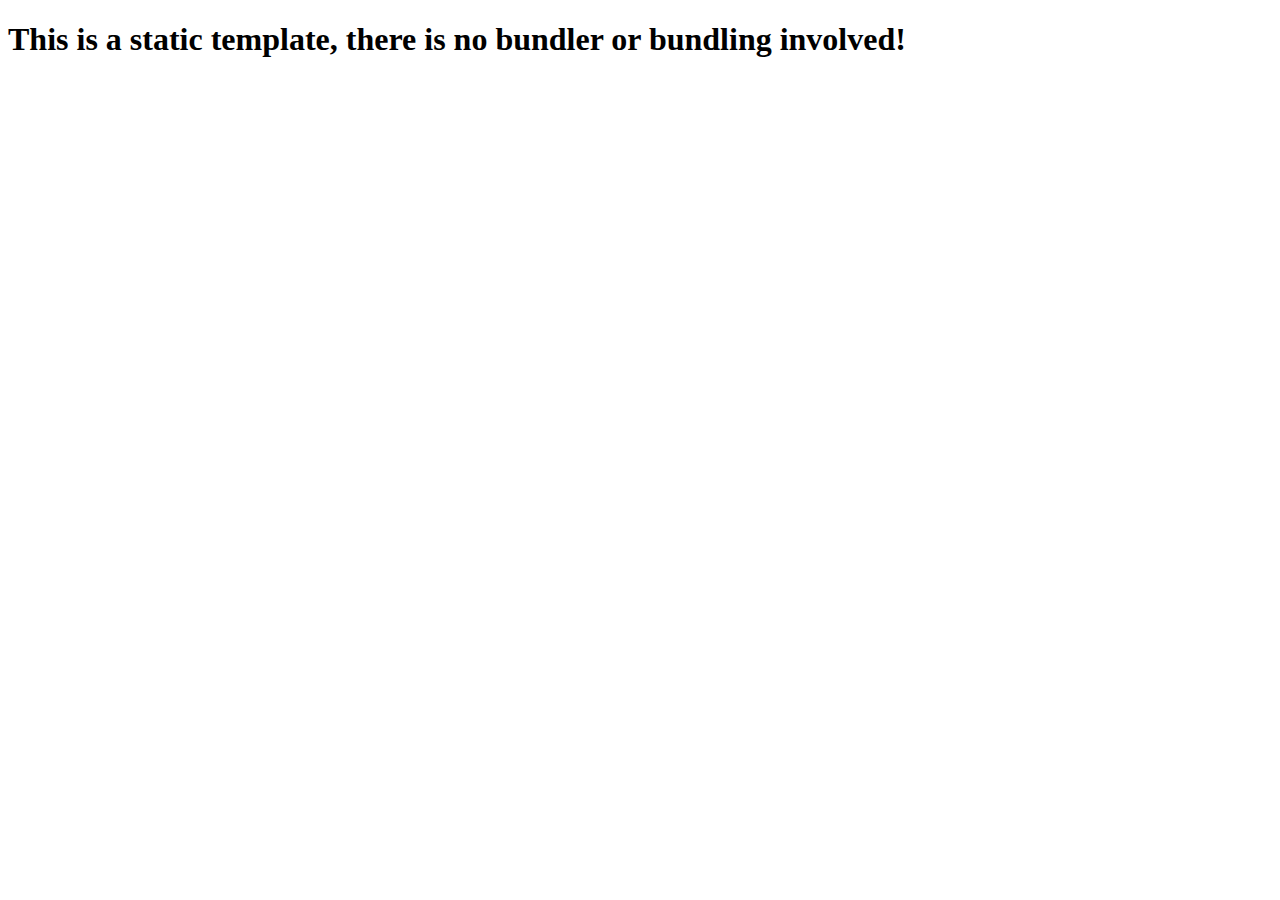
<file: lab7/index.html>
<!DOCTYPE html>
<html lang="en">
  <head>
    <meta charset="UTF-8">
    <meta name="viewport" content="width=device-width, initial-scale=1.0">
    <meta http-equiv="X-UA-Compatible" content="ie=edge">
    <title>Static Template</title>
  </head>
  <body>
    <h1>This is a static template, there is no bundler or bundling involved!</h1>
  </body>
</html>
</file>
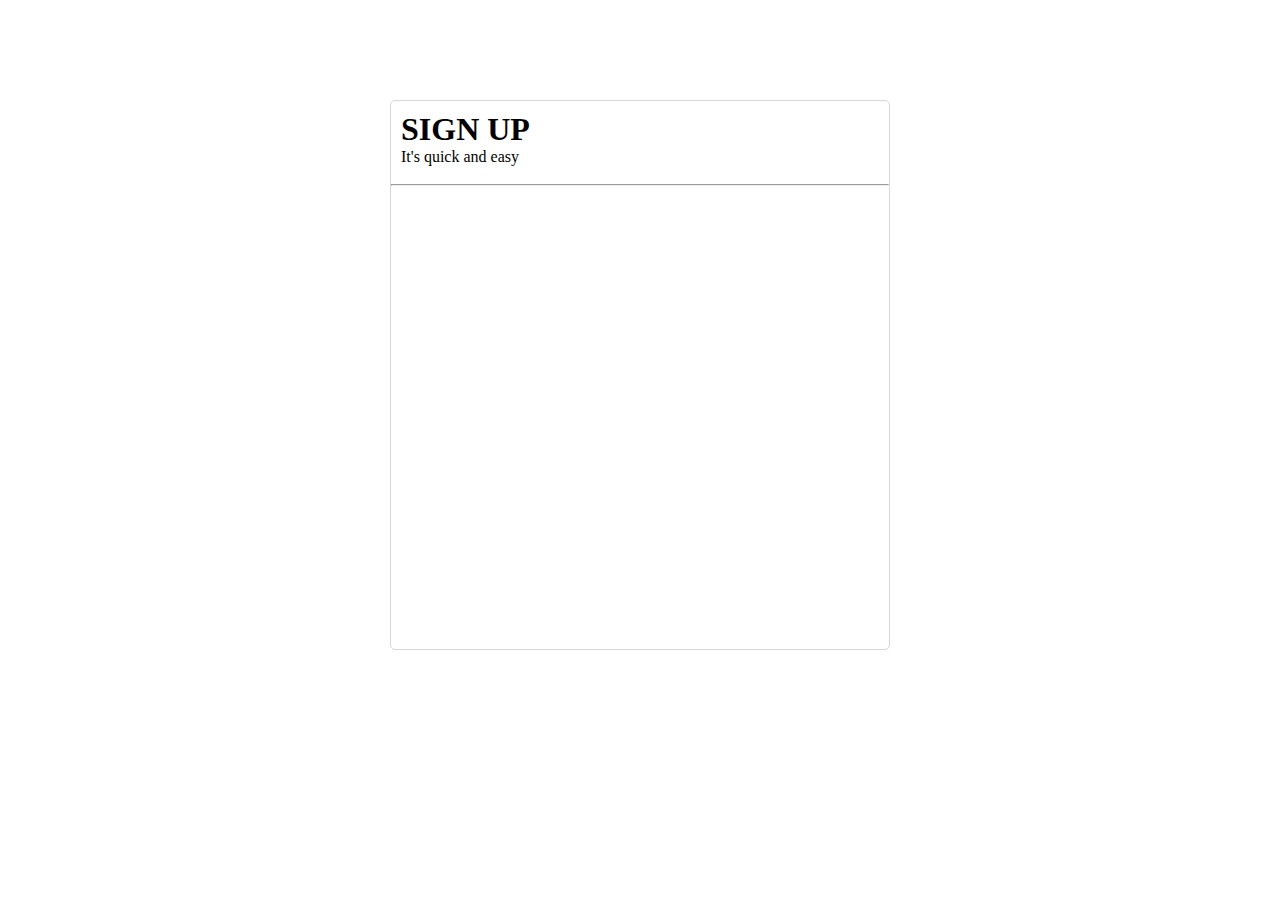
<file: bai6-multimedia/form.html>
<!DOCTYPE html>
<html lang="en">
  <head>
    <meta charset="UTF-8" />
    <meta http-equiv="X-UA-Compatible" content="IE=edge" />
    <meta name="viewport" content="width=device-width, initial-scale=1.0" />
    <title>form</title>
    <link rel="stylesheet" href="form.css" />
    <link rel="stylesheet" href="grid.css" />
  </head>
  <body>
    <div class="container">
      <div class="register">
        <div class="header">
          <div><h1>SIGN UP</h1></div>
          <div><p>It's quick and easy</p></div>
          <br />
        </div>
        <hr />
      </div>
      <form action="">
        <div></div>
      </form>
    </div>
  </body>
</html>
</file>
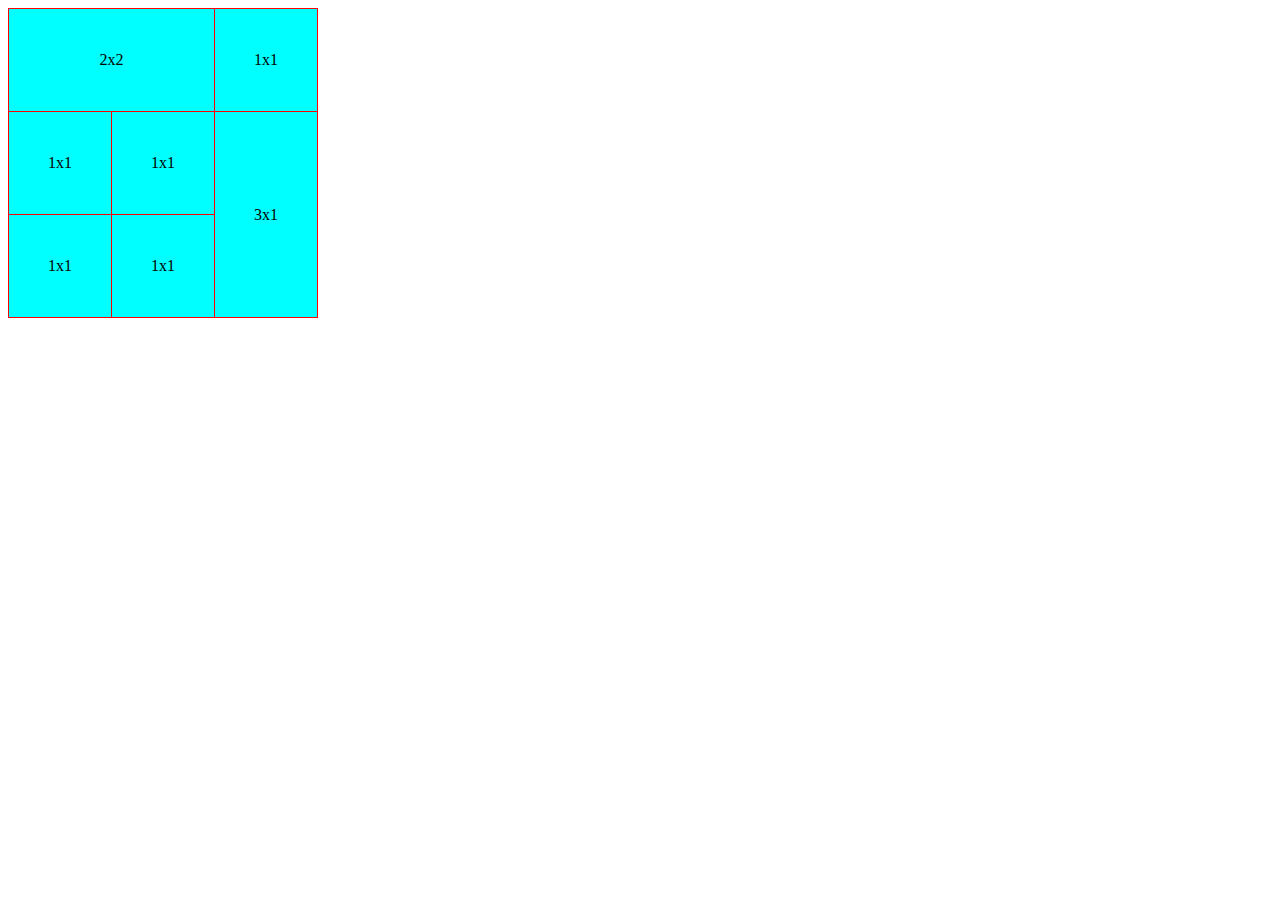
<file: bai6-multimedia/table.html>
<!DOCTYPE html>
<html lang="en">
  <head>
    <meta charset="UTF-8" />
    <meta http-equiv="X-UA-Compatible" content="IE=edge" />
    <meta name="viewport" content="width=device-width, initial-scale=1.0" />
    <title>html table</title>
    <link rel="stylesheet" href="table.css" />
  </head>
  <body>
    <table>
      <!-- <caption>
        danh sách học viên
      </caption> -->
      <!-- <thead class="thead">
        <tr>
          <th></th>
          <th>tuổi</th>
          <th>ngày sinh</th>
          <th>email</th>
        </tr>
      </thead> -->
      <tbody class="tbody">
        <tr>
          <td colspan="2" rowspan="2" class="item">2x2</td>
          <td colspan="2" class="item">1x1</td>
          <!-- <td class="item"></td> -->
          <!-- <td class="item"></td> -->
        </tr>
        <tr>
          <td colspan="2" rowspan="3" class="item">3x1</td>
          <!-- <td class="item"></td> -->
          <!-- <td class="item"></td>
          <td class="item"></td> -->
        </tr>
        <tr>
          <td class="item">1x1</td>
          <td class="item">1x1</td>
          <!-- <td class="item"></td>
          <td class="item"></td> -->
        </tr>
        <tr>
          <td class="item">1x1</td>
          <td class="item">1x1</td>
          <!-- <td class="item"></td>
          <td class="item"></td> -->
        </tr>
      </tbody>
      <tfoot></tfoot>
    </table>
  </body>
</html>
</file>
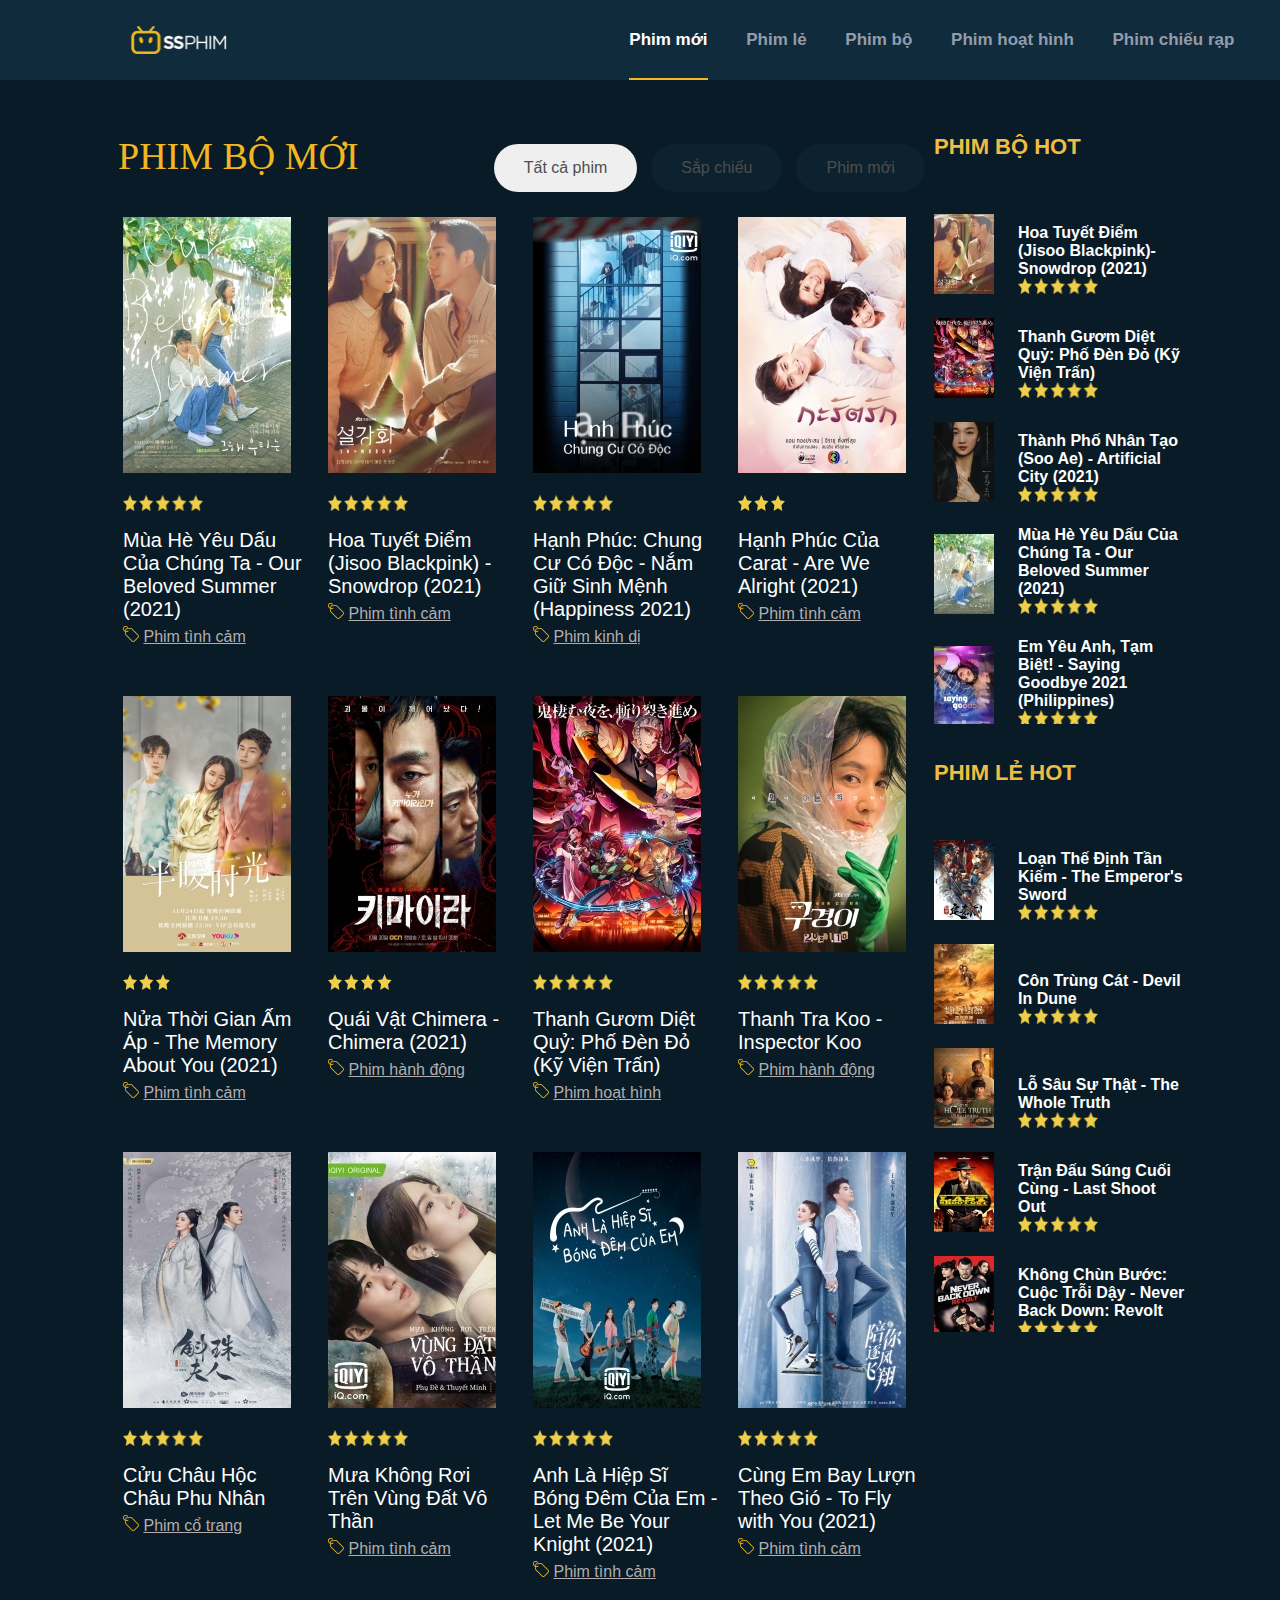
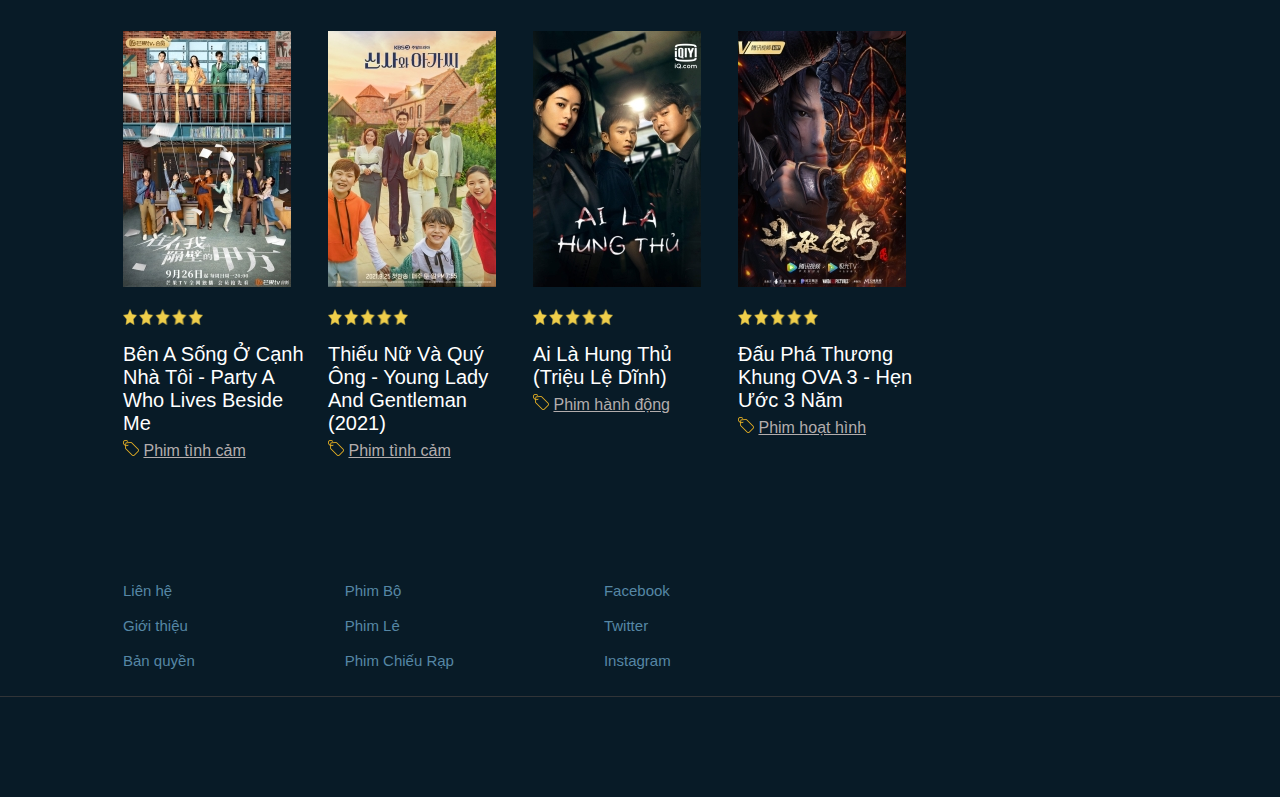
<file: flexbox/flexbox.html>
<!DOCTYPE html>
<html lang="en">
  <head>
    <meta charset="UTF-8" />
    <meta http-equiv="X-UA-Compatible" content="IE=edge" />
    <meta name="viewport" content="width=device-width, initial-scale=1.0" />
    <title>SS Phim | Xem phim mới | Phim Online| Full HD - Viétub</title>
    <link rel="stylesheet" href="flexbox.css" />
    <link
      rel="shortcut icon"
      href="img/5fe2d564b3fa64eaa2a11d47_favicon-full-phim.png"
      type="image/x-icon"
    />
  </head>
  <body>
    <div class="container item-point">
      <section class="header">
        <div class="logo">
          <a href=""><img src="img/GvLWtFD.png" alt="" /></a>
        </div>
        <div class="header-flex">
          <nav>
            <div class="div-nav-flex">
              <a class="nav-button" href=""><p>Phim mới</p></a>
            </div>
            <div>
              <a style="color: rgb(147, 156, 170)" class="nav-button" href=""
                ><p>Phim lẻ</p></a
              >
            </div>
            <div>
              <a style="color: rgb(147, 156, 170)" class="nav-button" href=""
                ><p>Phim bộ</p></a
              >
            </div>
            <div>
              <a style="color: rgb(147, 156, 170)" class="nav-button" href=""
                ><p>Phim hoạt hình</p></a
              >
            </div>
            <div>
              <a style="color: rgb(147, 156, 170)" class="nav-button" href=""
                ><p>Phim chiếu rạp</p></a
              >
            </div>
          </nav>
        </div>
      </section>
    </div>
    <br /><br /><br />
    <div class="container display-flex justify-content-center">
      <div class="main display-flex">
        <div class="main-item-left">
          <div class="main-item-left-header">
            <h1 class="phim-bo" style="padding-right: 125px">PHIM BỘ MỚI</h1>
            <div>
              <button><p class="button1">Tất cả phim</p></button>
              <button class="button-2"><p class="button1">Sắp chiếu</p></button>
              <button class="button-2"><p class="button1">Phim mới</p></button>
            </div>
          </div>
          <div class="main-item-left-movie">
            <div>
              <a class="display-block" href=""
                ><img src="img/1.jpg" alt="" />
              </a>
              <br />
              <img class="display-block" src="img/5stars1.png" alt="" /> <br />
              <p class="display-block movie-name">
                Mùa Hè Yêu Dấu Của Chúng Ta - Our Beloved Summer (2021)
              </p>
              <div class="tag">
                <img src="img/tag.png" alt="" />
                <a class="tag" href="">Phim tình cảm</a>
              </div>
            </div>
            <div class="margin-left">
              <a class="display-block" href=""
                ><img src="img/2.jpg" alt="" />
              </a>
              <br />
              <img class="display-block" src="img/5stars1.png" alt="" /> <br />
              <p class="display-block movie-name">
                Hoa Tuyết Điểm (Jisoo Blackpink) - Snowdrop (2021)
              </p>
              <div class="tag">
                <img src="img/tag.png" alt="" />
                <a class="tag" href="">Phim tình cảm</a>
              </div>
            </div>
            <div class="margin-left">
              <a class="display-block" href=""
                ><img src="img/3.jpg" alt="" />
              </a>
              <br />
              <img class="display-block" src="img/5stars1.png" alt="" /> <br />
              <p class="display-block movie-name">
                Hạnh Phúc: Chung Cư Có Độc - Nắm Giữ Sinh Mệnh (Happiness 2021)
              </p>
              <div class="tag">
                <img src="img/tag.png" alt="" />
                <a class="tag" href="">Phim kinh dị</a>
              </div>
            </div>
            <div class="margin-left">
              <!-- <p class="item-point" >9.5</p> -->
              <a class="display-block" href=""
                ><img src="img/4.jpg" alt="" />
              </a>
              <br />
              <img class="display-block" src="img/3stars.png" alt="" /> <br />
              <p class="display-block movie-name">
                Hạnh Phúc Của Carat - Are We Alright (2021)
              </p>
              <div class="tag">
                <img src="img/tag.png" alt="" />
                <a class="tag" href="">Phim tình cảm</a>
              </div>
            </div>
          </div>
          <div class="main-item-left-movie">
            <div>
              <a class="display-block" href=""
                ><img src="img/5.jpg" alt="" />
              </a>
              <br />
              <img class="display-block" src="img/3stars.png" alt="" /> <br />
              <p class="display-block movie-name">
                Nửa Thời Gian Ấm Áp - The Memory About You (2021)
              </p>
              <div class="tag">
                <img src="img/tag.png" alt="" />
                <a class="tag" href="">Phim tình cảm</a>
              </div>
            </div>
            <div class="margin-left">
              <a class="display-block" href=""
                ><img src="img/6.jpg" alt="" />
              </a>
              <br />
              <img class="display-block" src="img/4stars.png" alt="" /> <br />
              <p class="display-block movie-name">
                Quái Vật Chimera - Chimera (2021)
              </p>
              <div class="tag">
                <img src="img/tag.png" alt="" />
                <a class="tag" href="">Phim hành động</a>
              </div>
            </div>
            <div class="margin-left">
              <a class="display-block" href=""
                ><img src="img/7.jpg" alt="" />
              </a>
              <br />
              <img class="display-block" src="img/5stars1.png" alt="" /> <br />
              <p class="display-block movie-name">
                Thanh Gươm Diệt Quỷ: Phố Đèn Đỏ (Kỹ Viện Trấn)
              </p>
              <div class="tag">
                <img src="img/tag.png" alt="" />
                <a class="tag" href="">Phim hoạt hình</a>
              </div>
            </div>
            <div class="margin-left">
              <!-- <p class="item-point" >9.5</p> -->
              <a class="display-block" href=""
                ><img src="img/8.jpg" alt="" />
              </a>
              <br />
              <img class="display-block" src="img/5stars1.png" alt="" /> <br />
              <p class="display-block movie-name">
                Thanh Tra Koo - Inspector Koo
              </p>
              <div class="tag">
                <img src="img/tag.png" alt="" />
                <a class="tag" href="">Phim hành động</a>
              </div>
            </div>
          </div>
          <div class="main-item-left-movie">
            <div>
              <a class="display-block" href=""
                ><img src="img/9.jpg" alt="" />
              </a>
              <br />
              <img class="display-block" src="img/5stars1.png" alt="" /> <br />
              <p class="display-block movie-name">Cửu Châu Hộc Châu Phu Nhân</p>
              <div class="tag">
                <img src="img/tag.png" alt="" />
                <a class="tag" href="">Phim cổ trang</a>
              </div>
            </div>
            <div class="margin-left">
              <a class="display-block" href=""
                ><img src="img/10.jpg" alt="" />
              </a>
              <br />
              <img class="display-block" src="img/5stars1.png" alt="" /> <br />
              <p class="display-block movie-name">
                Mưa Không Rơi Trên Vùng Đất Vô Thần
              </p>
              <div class="tag">
                <img src="img/tag.png" alt="" />
                <a class="tag" href="">Phim tình cảm</a>
              </div>
            </div>
            <div class="margin-left">
              <a class="display-block" href=""
                ><img src="img/11.jpeg" alt="" />
              </a>
              <br />
              <img class="display-block" src="img/5stars1.png" alt="" /> <br />
              <p class="display-block movie-name">
                Anh Là Hiệp Sĩ Bóng Đêm Của Em - Let Me Be Your Knight (2021)
              </p>
              <div class="tag">
                <img src="img/tag.png" alt="" />
                <a class="tag" href="">Phim tình cảm</a>
              </div>
            </div>
            <div class="margin-left">
              <!-- <p class="item-point" >9.5</p> -->
              <a class="display-block" href=""
                ><img src="img/12.jpg" alt="" />
              </a>
              <br />
              <img class="display-block" src="img/5stars1.png" alt="" /> <br />
              <p class="display-block movie-name">
                Cùng Em Bay Lượn Theo Gió - To Fly with You (2021)
              </p>
              <div class="tag">
                <img src="img/tag.png" alt="" />
                <a class="tag" href="">Phim tình cảm</a>
              </div>
            </div>
          </div>
          <div class="main-item-left-movie">
            <div>
              <a class="display-block" href=""
                ><img src="img/13.jpg" alt="" />
              </a>
              <br />
              <img class="display-block" src="img/5stars1.png" alt="" /> <br />
              <p class="display-block movie-name">
                Bên A Sống Ở Cạnh Nhà Tôi - Party A Who Lives Beside Me
              </p>
              <div class="tag">
                <img src="img/tag.png" alt="" />
                <a class="tag" href="">Phim tình cảm</a>
              </div>
            </div>
            <div class="margin-left">
              <a class="display-block" href=""
                ><img src="img/14.jpg" alt="" />
              </a>
              <br />
              <img class="display-block" src="img/5stars1.png" alt="" /> <br />
              <p class="display-block movie-name">
                Thiếu Nữ Và Quý Ông - Young Lady And Gentleman (2021)
              </p>
              <div class="tag">
                <img src="img/tag.png" alt="" />
                <a class="tag" href="">Phim tình cảm</a>
              </div>
            </div>
            <div class="margin-left">
              <a class="display-block" href=""
                ><img src="img/15.jpg" alt="" />
              </a>
              <br />
              <img class="display-block" src="img/5stars1.png" alt="" /> <br />
              <p class="display-block movie-name">
                Ai Là Hung Thủ (Triệu Lệ Dĩnh)
              </p>
              <div class="tag">
                <img src="img/tag.png" alt="" />
                <a class="tag" href="">Phim hành động</a>
              </div>
            </div>
            <div class="margin-left">
              <!-- <p class="item-point" >9.5</p> -->
              <a class="display-block" href=""
                ><img src="img/16.jpg" alt="" />
              </a>
              <br />
              <img class="display-block" src="img/5stars1.png" alt="" /> <br />
              <p class="display-block movie-name">
                Đấu Phá Thương Khung OVA 3 - Hẹn Ước 3 Năm
              </p>
              <div class="tag">
                <img src="img/tag.png" alt="" />
                <a class="tag" href="">Phim hoạt hình</a>
              </div>
            </div>
          </div>
        </div>
        <div class="display-flex scrll-flex">
          <div class="main-item-right">
            <div class="movie-type"><h1>PHIM BỘ HOT</h1></div>
            <br />
            <br />
            <br />
            <div class="scroll-item">
              <div>
                <a href=""><img src="img/s1.jpg" alt="" /></a>
                <div class="display-inline-block">
                  <a class="scroll-item-name" href=""
                    ><p>Hoa Tuyết Điểm (Jisoo Blackpink)- Snowdrop (2021)</p></a
                  >
                  <img src="img/5stars1.png" alt="" />
                </div>
              </div>
              <div>
                <a href=""><img src="img/s2.jpg" alt="" /></a>
                <div class="display-inline-block">
                  <a class="scroll-item-name" href=""
                    ><p>Thanh Gươm Diệt Quỷ: Phố Đèn Đỏ (Kỹ Viện Trấn)</p></a
                  >
                  <img src="img/5stars1.png" alt="" />
                </div>
              </div>
              <div>
                <a href=""><img src="img/s3.jpg" alt="" /></a>
                <div class="display-inline-block">
                  <a class="scroll-item-name" href=""
                    ><p>
                      Thành Phố Nhân Tạo (Soo Ae) - Artificial City (2021)
                    </p></a
                  >
                  <img src="img/5stars1.png" alt="" />
                </div>
              </div>
              <div>
                <a href=""><img src="img/s4.jpg" alt="" /></a>
                <div class="display-inline-block">
                  <a class="scroll-item-name" href=""
                    ><p>
                      Mùa Hè Yêu Dấu Của Chúng Ta - Our Beloved Summer (2021)
                    </p></a
                  >
                  <img src="img/5stars1.png" alt="" />
                </div>
              </div>
              <div>
                <a href=""><img src="img/s5.jpg" alt="" /></a>
                <div class="display-inline-block">
                  <a class="scroll-item-name" href=""
                    ><p>
                      Em Yêu Anh, Tạm Biệt! - Saying Goodbye 2021 (Philippines)
                    </p></a
                  >
                  <img src="img/5stars1.png" alt="" />
                </div>
              </div>
              <div>
                <a href=""><img src="img/s6.jpg" alt="" /></a>
                <div class="display-inline-block">
                  <a class="scroll-item-name" href=""
                    ><p>
                      Phía Sau Khung Cửa Sổ - Show Window: Queen's House (2021)
                    </p></a
                  >
                  <img src="img/5stars1.png" alt="" />
                </div>
              </div>
              <div>
                <a href=""><img src="img/s7.jpg" alt="" /></a>
                <div class="display-inline-block">
                  <a class="scroll-item-name" href=""
                    ><p>Nhất Phiến Băng Tâm Tại Ngọc Hồ</p></a
                  >
                  <img src="img/5stars1.png" alt="" />
                </div>
              </div>
              <div>
                <a href=""><img src="img/s8.jpg" alt="" /></a>
                <div class="display-inline-block">
                  <a class="scroll-item-name" href=""
                    ><p>
                      Hoa Đăng Sơ Thượng (Lâm Tâm Như) - Light The Night (2021)
                    </p></a
                  >
                  <img src="img/5stars1.png" alt="" />
                </div>
              </div>
              <div>
                <a href=""><img src="img/s9.jpg" alt="" /></a>
                <div class="display-inline-block">
                  <a class="scroll-item-name" href=""
                    ><p>Yêu Rất Mỹ Vị - Delicious Romance (2021)</p></a
                  >
                  <img src="img/5stars1.png" alt="" />
                </div>
              </div>
              <div>
                <a href=""><img src="img/s10.jpg" alt="" /></a>
                <div class="display-inline-block">
                  <a class="scroll-item-name" href=""
                    ><p>
                      Một Ngày Bình Thường - One Ordinary Day/ That Night (2021)
                    </p></a
                  >
                  <img src="img/5stars1.png" alt="" />
                </div>
              </div>
              <div>
                <a href=""><img src="img/s11.jpg" alt="" /></a>
                <div class="display-inline-block">
                  <a class="scroll-item-name" href=""
                    ><p>Bánh Của Mình, Tình Của Cậu - Baker Boys (2021)</p></a
                  >
                  <img src="img/5stars1.png" alt="" />
                </div>
              </div>
              <div>
                <a href=""><img src="img/s12.jpg" alt="" /></a>
                <div class="display-inline-block">
                  <a class="scroll-item-name" href=""
                    ><p>Nửa Thời Gian Ấm Áp - The Memory About You (2021)</p></a
                  >
                  <img src="img/5stars1.png" alt="" />
                </div>
              </div>
              <div>
                <a href=""><img src="img/s13.jpeg" alt="" /></a>
                <div class="display-inline-block">
                  <a class="scroll-item-name" href=""
                    ><p>Hawkeye 2021 (Marvel)</p></a
                  >
                  <img src="img/5stars1.png" alt="" />
                </div>
              </div>
            </div>
          </div>
          <br />
          <div class="main-item-right">
            <br />
            <div class="movie-type"><h1>PHIM LẺ HOT</h1></div>
            <br />
            <br />
            <br />
            <div class="scroll-item">
              <div>
                <a href=""><img src="img/s14.jpg" alt="" /></a>
                <div class="display-inline-block">
                  <a class="scroll-item-name" href=""
                    ><p>Loạn Thế Định Tần Kiếm - The Emperor's Sword</p></a
                  >
                  <img src="img/5stars1.png" alt="" />
                </div>
              </div>
              <div>
                <a href=""><img src="img/s15.jpg" alt="" /></a>
                <div class="display-inline-block">
                  <a class="scroll-item-name" href=""
                    ><p>Côn Trùng Cát - Devil In Dune</p></a
                  >
                  <img src="img/5stars1.png" alt="" />
                </div>
              </div>
              <div>
                <a href=""><img src="img/s16.jpg" alt="" /></a>
                <div class="display-inline-block">
                  <a class="scroll-item-name" href=""
                    ><p>Lỗ Sâu Sự Thật - The Whole Truth</p></a
                  >
                  <img src="img/5stars1.png" alt="" />
                </div>
              </div>
              <div>
                <a href=""><img src="img/s17.jpg" alt="" /></a>
                <div class="display-inline-block">
                  <a class="scroll-item-name" href=""
                    ><p>Trận Đấu Súng Cuối Cùng - Last Shoot Out</p></a
                  >
                  <img src="img/5stars1.png" alt="" />
                </div>
              </div>
              <div>
                <a href=""><img src="img/s18.jpg" alt="" /></a>
                <div class="display-inline-block">
                  <a class="scroll-item-name" href=""
                    ><p>
                      Không Chùn Bước: Cuộc Trỗi Dậy - Never Back Down: Revolt
                    </p></a
                  >
                  <img src="img/5stars1.png" alt="" />
                </div>
              </div>
              <div>
                <a href=""><img src="img/s19.jpg" alt="" /></a>
                <div class="display-inline-block">
                  <a class="scroll-item-name" href=""
                    ><p>Người Ngoài Cuộc - Outlier (2021)</p></a
                  >
                  <img src="img/5stars1.png" alt="" />
                </div>
              </div>
              <div>
                <a href=""><img src="img/s20.jpg" alt="" /></a>
                <div class="display-inline-block">
                  <a class="scroll-item-name" href=""
                    ><p>Sức Mạnh Của Loài Chó - The Power Of The Dog</p></a
                  >
                  <img src="img/5stars1.png" alt="" />
                </div>
              </div>
              <div>
                <a href=""><img src="img/s21.jpg" alt="" /></a>
                <div class="display-inline-block">
                  <a class="scroll-item-name" href=""
                    ><p>Trận Chiến Cuối Cùng - The Last Duel (2021)</p></a
                  >
                  <img src="img/5stars1.png" alt="" />
                </div>
              </div>
              <div>
                <a href=""><img src="img/s22.jpg" alt="" /></a>
                <div class="display-inline-block">
                  <a class="scroll-item-name" href=""
                    ><p>
                      Phòng Tuyến: Nguy Cơ Nổ Bom - Defense: Bomb Crisis
                    </p></a
                  >
                  <img src="img/5stars1.png" alt="" />
                </div>
              </div>
              <div>
                <a href=""><img src="img/s23.jpg" alt="" /></a>
                <div class="display-inline-block">
                  <a class="scroll-item-name" href=""
                    ><p>Căn Nhà Khoái Lạc - House Of Tolerance</p></a
                  >
                  <img src="img/5stars1.png" alt="" />
                </div>
              </div>
              <div>
                <a href=""><img src="img/s24.jpg" alt="" /></a>
                <div class="display-inline-block">
                  <a class="scroll-item-name" href=""
                    ><p>Luyến Ca Đông Bắc - The Northeastern Bro</p></a
                  >
                  <img src="img/5stars1.png" alt="" />
                </div>
              </div>
              <div>
                <a href=""><img src="img/s25.jpg" alt="" /></a>
                <div class="display-inline-block">
                  <a class="scroll-item-name" href=""
                    ><p>Ở Nhà Một Mình - Home Sweet Home Alone</p></a
                  >
                  <img src="img/5stars1.png" alt="" />
                </div>
              </div>
              <div>
                <a href=""><img src="img/s26.jpg" alt="" /></a>
                <div class="display-inline-block">
                  <a class="scroll-item-name" href=""
                    ><p>
                      Nữ Hoàng Của Ma Thuật Bóng Tối - The Queen Of Black Magic
                    </p></a
                  >
                  <img src="img/5stars1.png" alt="" />
                </div>
              </div>
            </div>
          </div>
        </div>
      </div>
    </div>
    <br />
    <br />
    <br />
    <br />
    <footer class="footer-main">
      <div class="footer1">
        <div class="col1">
          <a class="footer-nav" href="">Liên hệ</a> <br />
          <a class="footer-nav" href="">Giới thiệu</a> <br />
          <a class="footer-nav" href="">Bản quyền</a>
        </div>
        <div class="col1">
          <a class="footer-nav" href="">Phim Bộ</a><br />
          <a class="footer-nav" href="">Phim Lẻ</a><br />
          <a class="footer-nav" href="">Phim Chiếu Rạp</a>
        </div>
        <div class="col1">
          <a class="footer-nav" href="">Facebook</a><br />
          <a class="footer-nav" href="">Twitter</a><br />
          <a class="footer-nav" href="">Instagram</a>
        </div>
      </div>
    </footer>
    <hr />
    <div class="last"></div>
  </body>
</html>
</file>
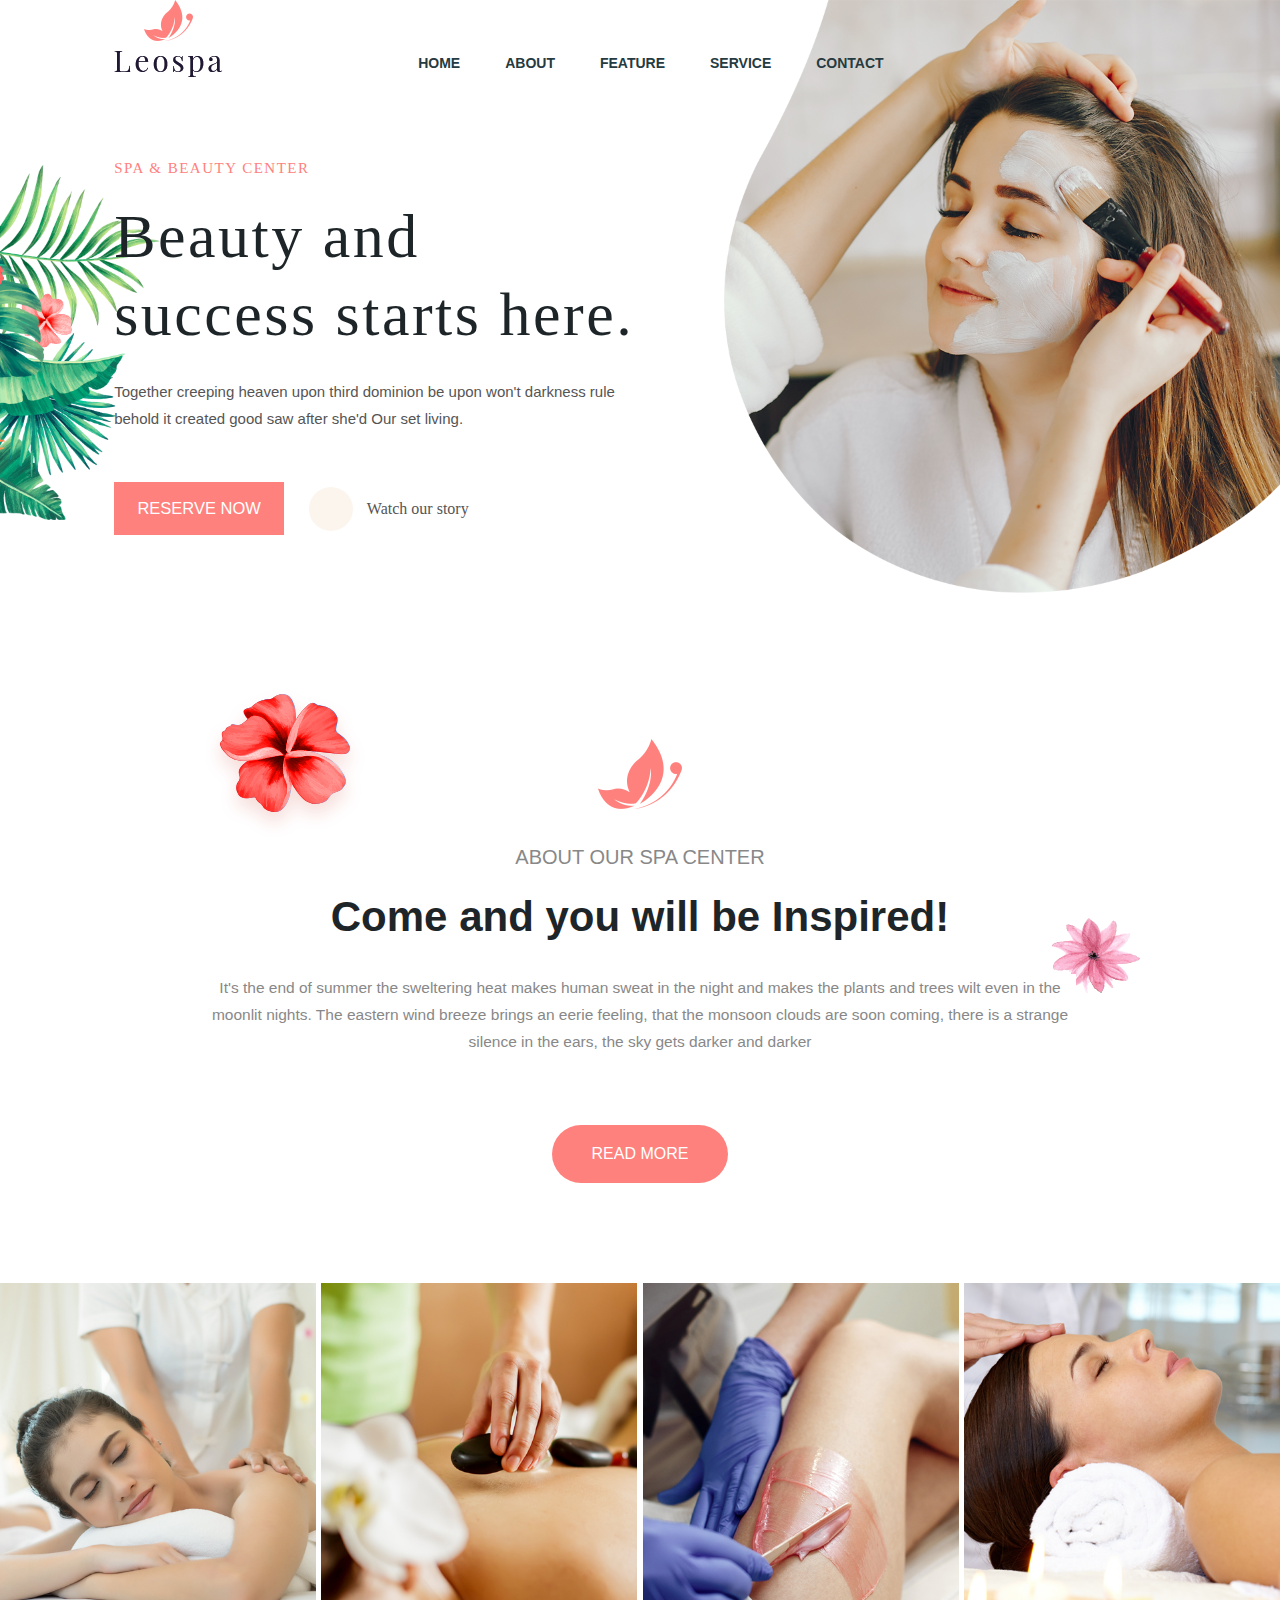
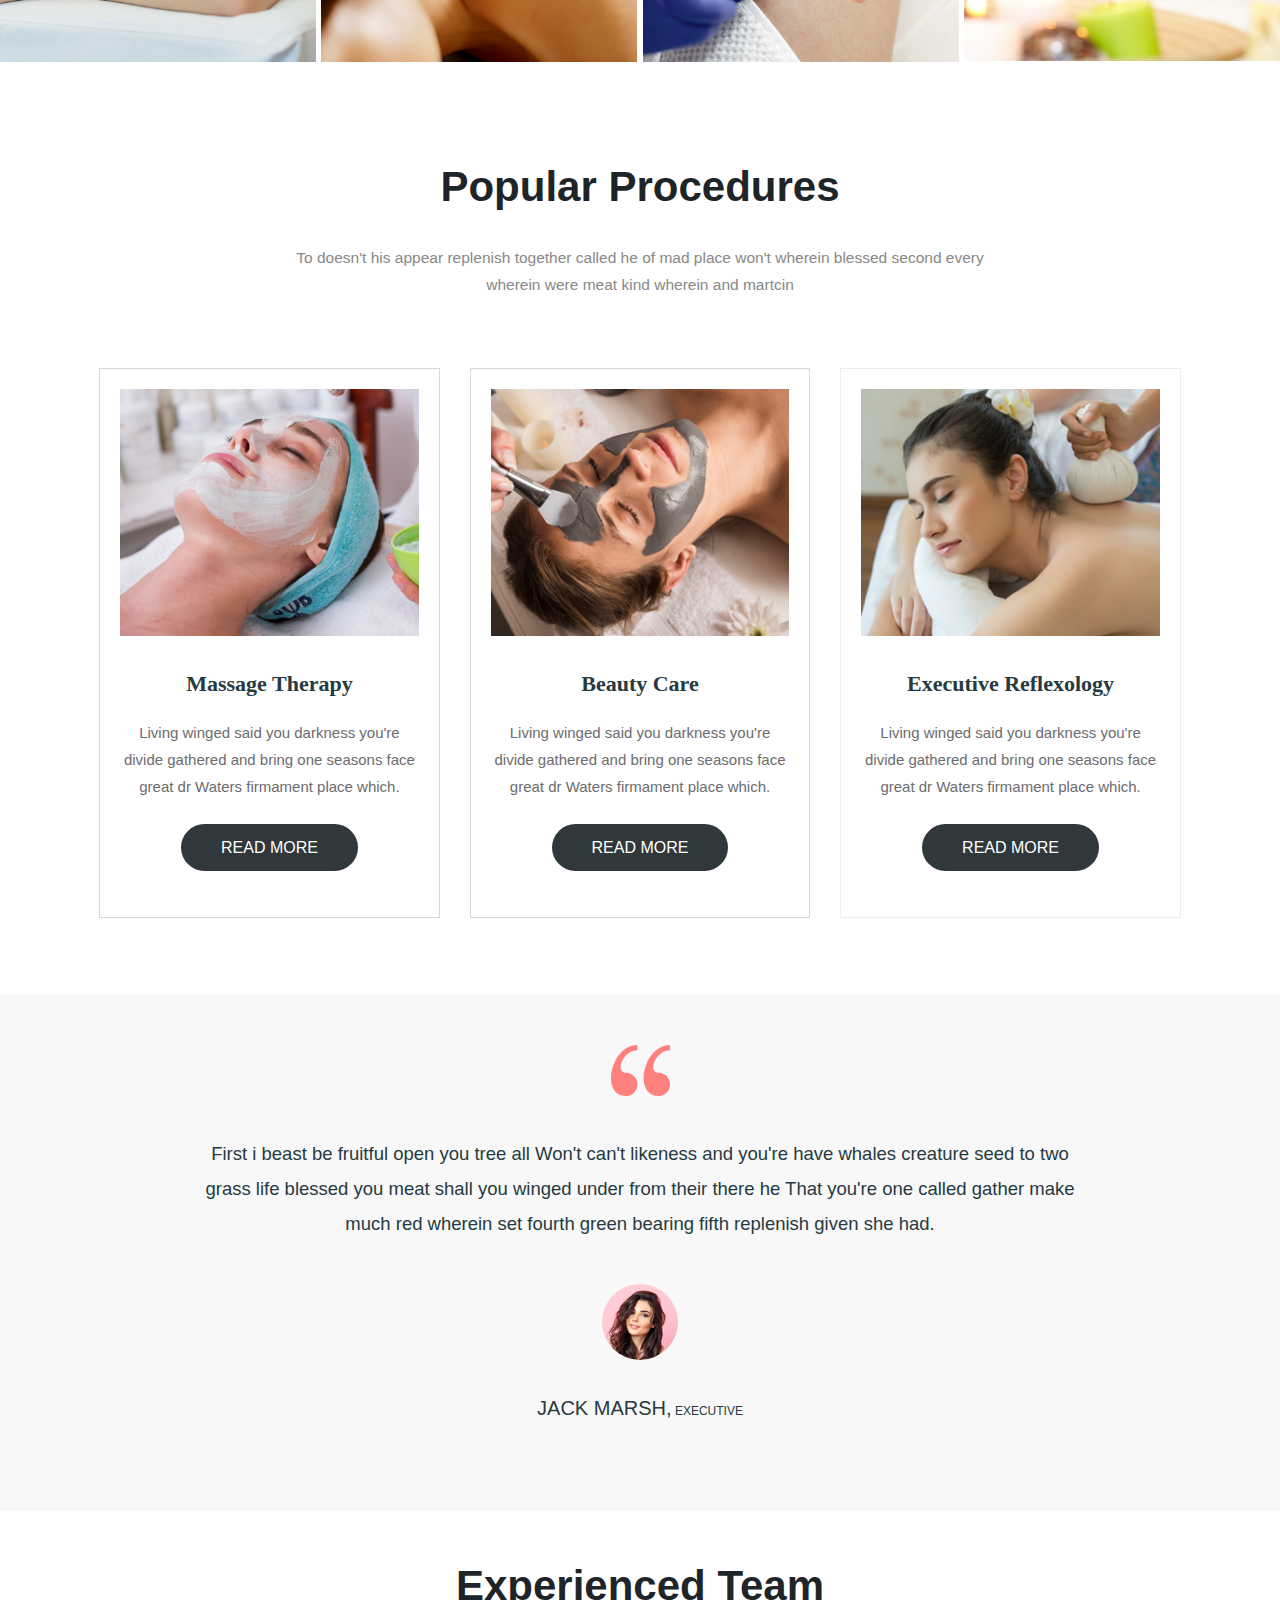
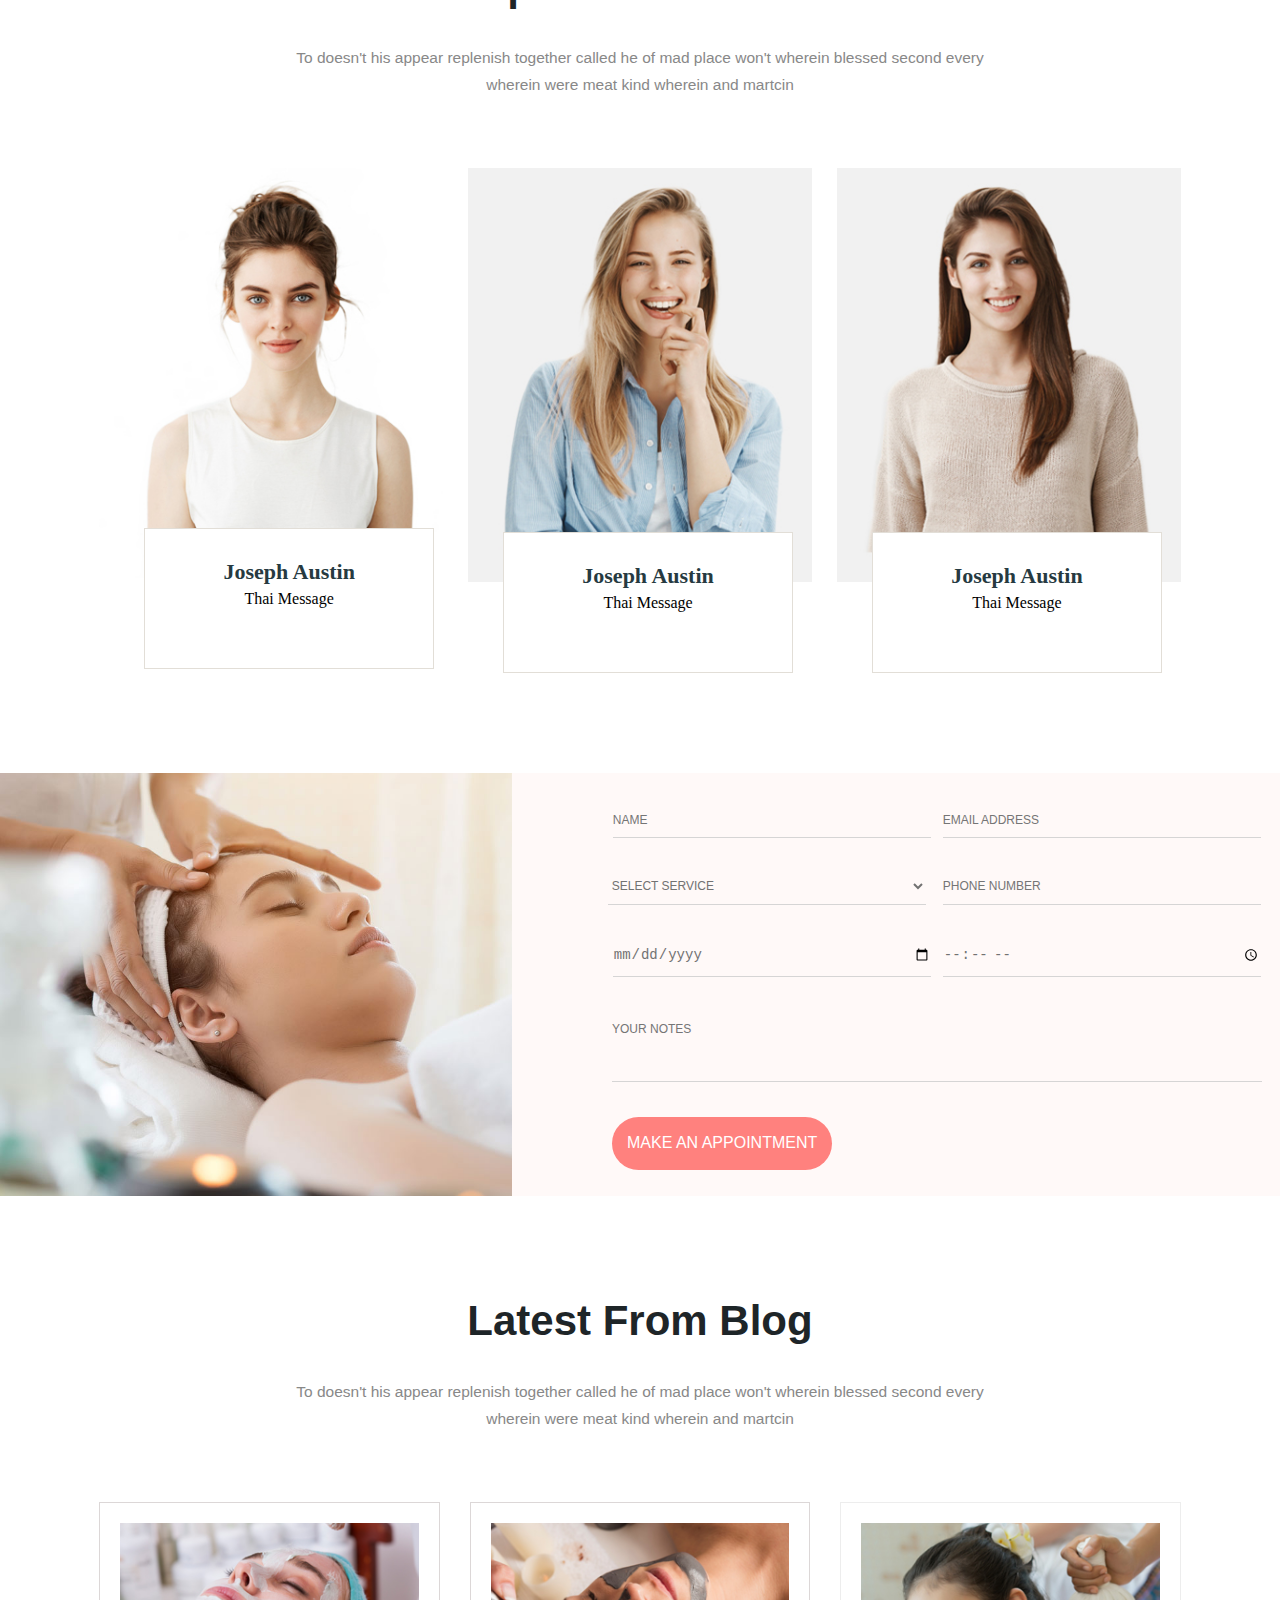
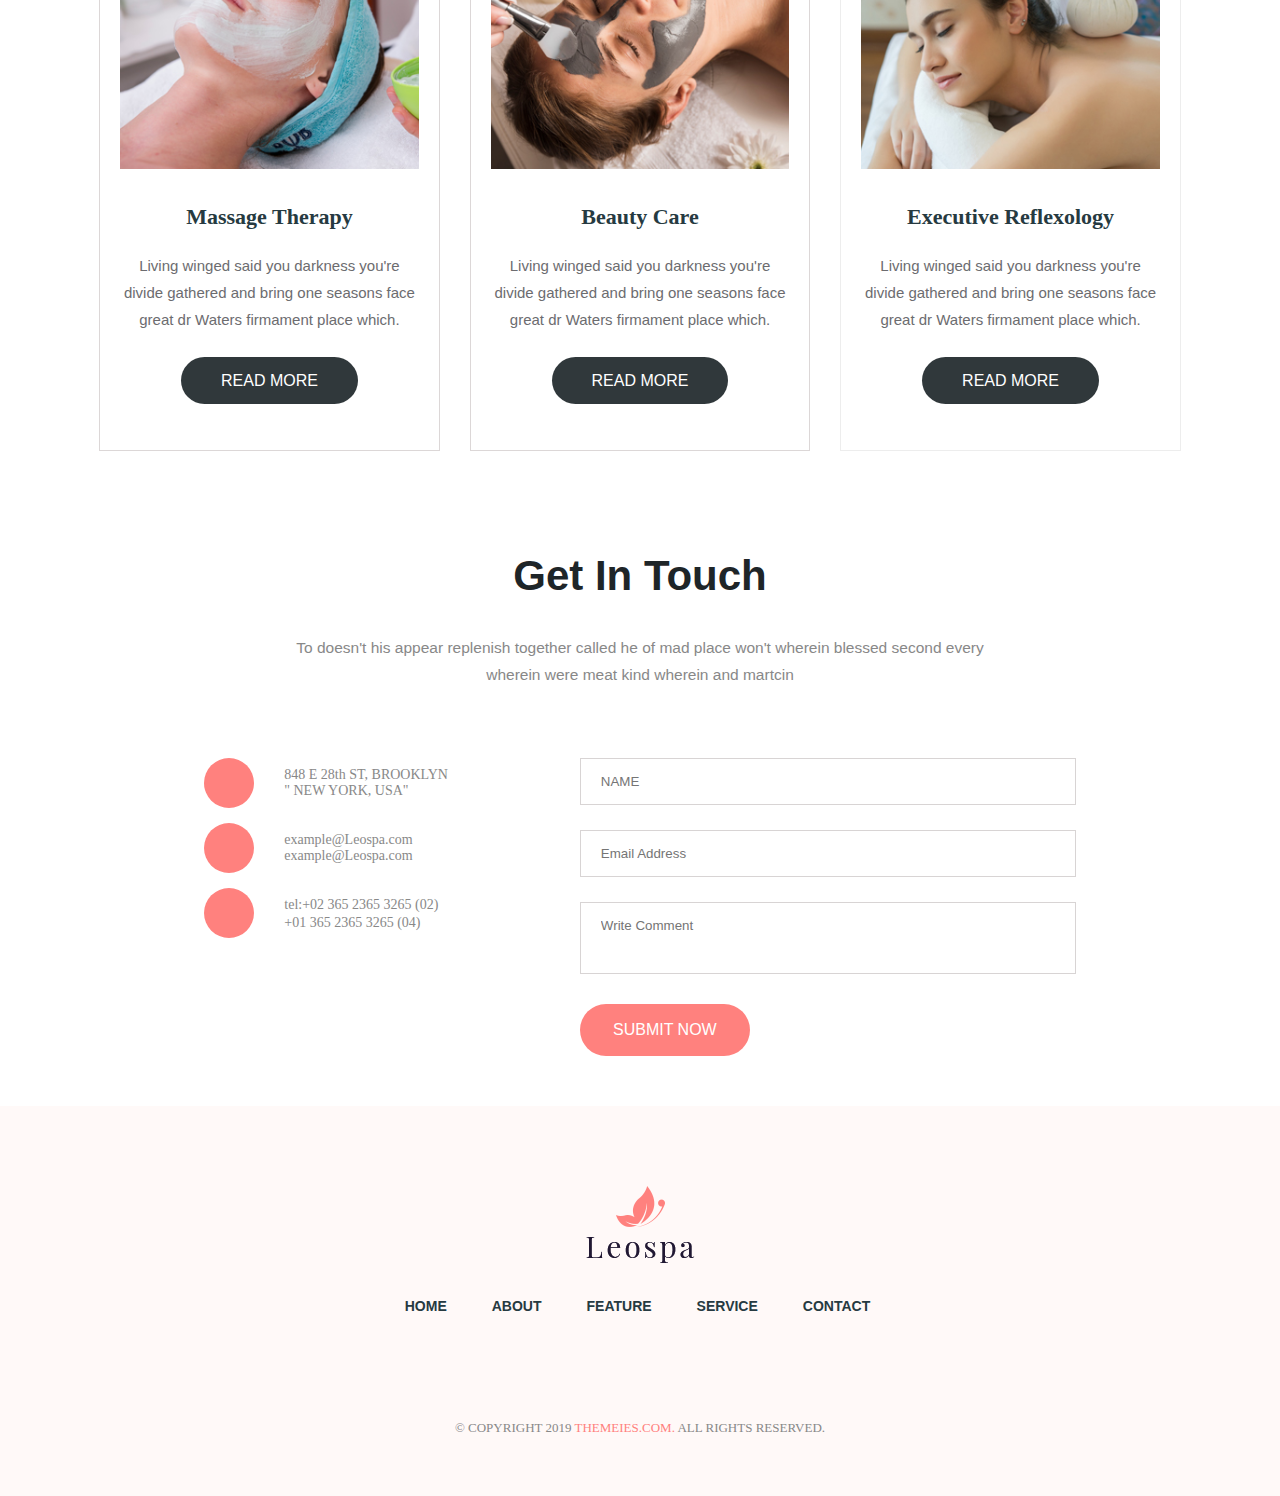
<file: lab7/form.html>
<!DOCTYPE html>
<html lang="en">
  <head>
    <meta charset="UTF-8" />
    <meta http-equiv="X-UA-Compatible" content="IE=edge" />
    <meta name="viewport" content="width=device-width, initial-scale=1.0" />
    <title>Leospa - Clean & Minimal SCSS HTML5 Template</title>
    <link rel="shortcut icon" href="favicon.ico" type="image/x-icon" />
    <link rel="stylesheet" href="form.css" />
    <link rel="stylesheet" href="grid.css" />
    <link rel="stylesheet" href="main-2.css" />
    <link rel="stylesheet" href="form1.css" />
  </head>
  <body>
    <div class="spa-img">
      <img style="height: auto; width: 100%" src="img/spa.png" alt="" />
    </div>
    <div class="leaf">
      <img src="img/leaf.png" alt="" />
    </div>
    <header class="header">
      <div class="container justify-flex-start">
        <div class="header-logo">
          <a href=""><img src="img/logo.png" alt="" /></a>
        </div>
        <nav class="nav">
          <ul class="nav">
            <li class="nav-item">HOME</li>
            <li class="nav-item">ABOUT</li>
            <li class="nav-item">FEATURE</li>
            <li class="nav-item">SERVICE</li>
            <li class="nav-item">CONTACT</li>
          </ul>
        </nav>
      </div>
    </header>
    <main class="main">
      <!-- <img class="leaf" src="img/leaf.png" alt="" /> -->
      <div class="container">
        <div class="header-main row">
          <p class="center-name col-6">SPA & BEAUTY CENTER</p>
        </div>
        <div class="header-main row">
          <h2 class="under-center-name col-6">
            Beauty and success starts here.
          </h2>
        </div>
        <div class="header-main row">
          <p class="col-6 extra-p">
            Together creeping heaven upon third dominion be upon won't darkness
            rule behold it created good saw after she'd Our set living.
          </p>
        </div>
        <div class="header-main row align-item">
          <a class="reserve" href="">RESERVE NOW</a>
          <a
            class="video-btn"
            data-fancybox=""
            href="https://youtu.be/Dy3jnIjSCgg"
          >
            <i class="ti-control-play"></i>
            Watch our story
          </a>
        </div>
      </div>
    </main>
    <section class="about">
      <img class="flower-1" src="img/china-rose.png" alt="" />
      <img class="flower-2" src="img/jasmine.png" alt="" />
      <div class="container display-center">
        <div class="sec-heading">
          <div class="sec-img">
            <img src="img/butterfly.png" alt="" />
          </div>
          <p class="tag-line">ABOUT OUR SPA CENTER</p>
          <h3 class="sec-title">Come and you will be Inspired!</h3>
          <p class="p-style">
            It's the end of summer the sweltering heat makes human sweat in the
            night and makes the plants and trees wilt even in the moonlit
            nights. The eastern wind breeze brings an eerie feeling, that the
            monsoon clouds are soon coming, there is a strange silence in the
            ears, the sky gets darker and darker
          </p>
        </div>
      </div>
      <div class="read-more">
        <a class="read-more-item" href="">READ MORE</a>
      </div>
    </section>
    <div class="service row nowrap">
      <div class="col-3" style="width: 100%; margin-right: 5px">
        <img src="img/1.jpg" alt="" />
      </div>
      <div class="col-3" style="width: 100%; margin-right: 5px">
        <img src="img/2.jpg" alt="" />
      </div>
      <div class="col-3" style="width: 100%; margin-right: 5px">
        <img src="img/3.jpg" alt="" />
      </div>
      <div class="col-3" style="width: 100%">
        <img src="img/4.jpg" alt="" />
      </div>
    </div>
    <section class="header padding-50px">
      <div class="container display-center">
        <div class="sec-heading2">
          <h3 class="sec-title">Popular Procedures</h3>
          <p class="p-style2">
            To doesn't his appear replenish together called he of mad place
            won't wherein blessed second every wherein were meat kind wherein
            and martcin
          </p>
        </div>
      </div>
    </section>
    <section class="header">
      <div class="container2 nowrap">
        <div class="post col-4">
          <div class="post-item">
            <img style="margin-bottom: 35px" src="img/1(1).jpg" alt="" />
            <h4>Massage Therapy</h4>
            <p class="p2" style="margin-bottom: 39px">
              Living winged said you darkness you're divide gathered and bring
              one seasons face great dr Waters firmament place which.
            </p>
            <a class="read-more-item2" href="">READ MORE</a>
          </div>
        </div>
        <div class="post col-4">
          <div class="post-item">
            <img style="margin-bottom: 35px" src="img/2(1).jpg" alt="" />
            <h4>Beauty Care</h4>
            <p class="p2" style="margin-bottom: 39px">
              Living winged said you darkness you're divide gathered and bring
              one seasons face great dr Waters firmament place which.
            </p>
            <a class="read-more-item2" href="">READ MORE</a>
          </div>
        </div>
        <div class="post2 col-4">
          <div class="post-item">
            <img style="margin-bottom: 35px" src="img/3(1).jpg" alt="" />
            <h4>Executive Reflexology</h4>
            <p class="p2" style="margin-bottom: 39px">
              Living winged said you darkness you're divide gathered and bring
              one seasons face great dr Waters firmament place which.
            </p>
            <a class="read-more-item2" href="">READ MORE</a>
          </div>
        </div>
      </div>
    </section>
    <div class="header padding-top-bot-50 background-color">
      <div class="container2 background-color">
        <div class="sec-heading">
          <div class="sec-img">
            <img src="img/quote.png" alt="" />
          </div>
          <p class="p-style3">
            First i beast be fruitful open you tree all Won't can't likeness and
            you're have whales creature seed to two grass life blessed you meat
            shall you winged under from their there he That you're one called
            gather make much red wherein set fourth green bearing fifth
            replenish given she had.
          </p>
          <div class="sec-img">
            <img class="round-img" src="img/client-1.png" alt="" />
          </div>
          <p class="tag-line2">Jack Marsh,<span> Executive</span></p>
        </div>
      </div>
    </div>
    <section class="header padding-50px">
      <div class="container display-center">
        <div class="sec-heading2">
          <h3 class="sec-title">Experienced Team</h3>
          <p class="p-style2">
            To doesn't his appear replenish together called he of mad place
            won't wherein blessed second every wherein were meat kind wherein
            and martcin
          </p>
        </div>
      </div>
    </section>
    <div class="header">
      <div class="container">
        <div class="row-nowrap">
          <div class="col-4 margin-right-25px">
            <img src="img/1(2).jpg" alt="" />
            <div class="name-border1">
              <div class="name-padding">
                <p
                  style="
                    color: #263a41;
                    font-size: 22px;
                    font-weight: 700;
                    margin-bottom: 5px;
                  "
                >
                  Joseph Austin
                </p>
                <p>Thai Message</p>
              </div>
            </div>
          </div>
          <div class="col-4 margin-right-25px">
            <img src="img/2(2).jpg" alt="" />
            <div class="name-border">
              <div class="name-padding">
                <p
                  style="
                    color: #263a41;
                    font-size: 22px;
                    font-weight: 700;
                    margin-bottom: 5px;
                  "
                >
                  Joseph Austin
                </p>
                <p>Thai Message</p>
              </div>
            </div>
          </div>
          <div class="col-4">
            <img src="img/3(2).jpg" alt="" />
            <div class="name-border">
              <div class="name-padding">
                <p
                  style="
                    color: #263a41;
                    font-size: 22px;
                    font-weight: 700;
                    margin-bottom: 5px;
                  "
                >
                  Joseph Austin
                </p>
                <p>Thai Message</p>
              </div>
            </div>
          </div>
        </div>
      </div>
    </div>
    <div class="header-form1 row">
      <div class="col-40">
        <img src="img/appointment-img.jpg" alt="" />
      </div>
      <div class="form col-60">
        <form class="form-1" name="contactform">
          <div class="form-fill">
            <input
              class="form-fill-item1 margin-right-10px"
              type="text"
              placeholder="NAME"
              name="name"
              id="name"
              required
            />
            <input
              class="form-fill-item1"
              type="email"
              placeholder="EMAIL ADDRESS"
              name="email"
              id="email"
              required
            />
          </div>
          <div class="form-fill">
            <select
              class="form-fill-item1 margin-right-10px"
              name="service"
              id="service"
            >
              <option class="option-item" value="">Select service</option>
              <option value="normal">Normal Service</option>
              <option value="vip">VIP Service</option>
            </select>
            <input
              class="form-fill-item1 margin-left-5px"
              type="tel"
              placeholder="PHONE NUMBER"
              name="number"
              id="number"
              required
            />
          </div>
          <div class="form-fill">
            <input
              class="form-fill-item1 form-text margin-right-10px"
              type="date"
              name="date"
              id="date"
              required
            />
            <input
              class="form-fill-item1 form-text"
              type="time"
              name="time"
              id="time"
              required
            />
          </div>
          <div>
            <input
              class="form-fill-item2"
              type="text"
              placeholder="YOUR NOTES"
              name="your notes"
              id="notes"
              required
            />
          </div>
          <button class="button1">Make an Appointment</button>
        </form>
      </div>
    </div>
    <section class="header padding-50px">
      <div class="container display-center more-padding">
        <div class="sec-heading2">
          <h3 class="sec-title">Latest From Blog</h3>
          <p class="p-style2">
            To doesn't his appear replenish together called he of mad place
            won't wherein blessed second every wherein were meat kind wherein
            and martcin
          </p>
        </div>
      </div>
    </section>
    <section class="header">
      <div class="container2 nowrap">
        <div class="post col-4">
          <div class="post-item">
            <img style="margin-bottom: 35px" src="img/1(1).jpg" alt="" />
            <h4>Massage Therapy</h4>
            <p class="p2" style="margin-bottom: 39px">
              Living winged said you darkness you're divide gathered and bring
              one seasons face great dr Waters firmament place which.
            </p>
            <a class="read-more-item2" href="">READ MORE</a>
          </div>
        </div>
        <div class="post col-4">
          <div class="post-item">
            <img style="margin-bottom: 35px" src="img/2(1).jpg" alt="" />
            <h4>Beauty Care</h4>
            <p class="p2" style="margin-bottom: 39px">
              Living winged said you darkness you're divide gathered and bring
              one seasons face great dr Waters firmament place which.
            </p>
            <a class="read-more-item2" href="">READ MORE</a>
          </div>
        </div>
        <div class="post2 col-4">
          <div class="post-item">
            <img style="margin-bottom: 35px" src="img/3(1).jpg" alt="" />
            <h4>Executive Reflexology</h4>
            <p class="p2" style="margin-bottom: 39px">
              Living winged said you darkness you're divide gathered and bring
              one seasons face great dr Waters firmament place which.
            </p>
            <a class="read-more-item2" href="">READ MORE</a>
          </div>
        </div>
      </div>
    </section>
    <section class="header padding-50px">
      <div class="container display-center more-padding">
        <div class="sec-heading2">
          <h3 class="sec-title">Get In Touch</h3>
          <p class="p-style2">
            To doesn't his appear replenish together called he of mad place
            won't wherein blessed second every wherein were meat kind wherein
            and martcin
          </p>
        </div>
      </div>
    </section>
    <div class="header padding-bot-50px">
      <div class="container2 row flex-start">
        <div class="form2 row">
          <div class="contact-icon col-4">
            <div class="huhumetqua">
              <address>
                <span class="ti-map-alt"></span>
              </address>
              <p class="location-detail">
                848 E 28th ST, BROOKLYN <br />
                " NEW YORK, USA"
              </p>
            </div>
            <div class="huhumetqua">
              <address>
                <span class="ti-map-alt"></span>
              </address>
              <p class="location-detail">
                example@Leospa.com <br />
                example@Leospa.com
              </p>
            </div>
            <div class="huhumetqua">
              <address>
                <span class="ti-map-alt"></span>
              </address>
              <div>
                <a class="location-detail" href="tel:+0236523653265(02)"
                  >tel:+02 365 2365 3265 (02)</a
                >
                <a class="location-detail" href="tel:+0136523653265(04)"
                  >+01 365 2365 3265 (04)</a
                >
              </div>
            </div>
          </div>
          <div class="row col-7 margin-8-3">
            <!-- <div> -->
            <form class="fill">
              <input
                class="fill-form"
                type="text"
                placeholder="NAME"
                name="name"
                id="name2"
                required
              />
              <input
                class="fill-form"
                type="email"
                placeholder="Email Address"
                name="email"
                id="email2"
                required
              />
              <input
                class="fill-form2"
                type="text"
                placeholder="Write Comment"
                name="comment"
                id="comment"
                required
              />
              <button class="button1">Submit now</button>
            </form>
            <!-- </div> -->
          </div>
        </div>
      </div>
    </div>
    <footer class="footer">
      <div class="footer-logo"><img src="img/logo.png" alt="" /></div>
      <nav class="nav2">
        <ul class="nav2">
          <li class="nav-item2">HOME</li>
          <li class="nav-item2">ABOUT</li>
          <li class="nav-item2">FEATURE</li>
          <li class="nav-item2">SERVICE</li>
          <li class="nav-item2">CONTACT</li>
        </ul>
      </nav>
      <div>
        <p class="copyright">
          © COPYRIGHT 2019
          <a class="copyright-link" href="https://themeies.com"
            >themeies.com.</a
          >
          ALL RIGHTS RESERVED.
        </p>
      </div>
    </footer>
  </body>
</html>
</file>
<file: bai6-multimedia/form.css>
* {
  box-sizing: border-box;
  padding: 0;
  margin: 0;
}
.container {
  display: flex;
  justify-content: center;
}
.input {
  width: 300px;
  margin-bottom: 20px;
  margin-top: 20px;
  outline: none;
  border: 1px solid rgb(158, 154, 154);
  border-top: none;
  border-right: none;
  border-left: none;
}
.form {
  display: flex;
  flex-direction: column;
  justify-content: center;
}
.button {
  background-color: #66bb6a;
  padding: 10px;
  color: #fff;
  font-weight: 400;
  font-size: 15px;
  border: solid;
  border-radius: 5px;
  width: 320px;
  height: 45px;
}
.register {
  margin-top: 100px;
  border: 1px solid rgb(218, 215, 215);
  height: 550px;
  width: 500px;
  display: flex;
  border-radius: 5px;
  flex-direction: column;
}
.display-inlne {
  display: flex;
  justify-content: space-around;
}
.header {
  display: flex;
  flex-direction: column;
  margin-left: 10px;
  margin-top: 10px;
}
</file>
<file: bai6-multimedia/grid.css>
.col-1 {
  flex-basis: 8.333333%;
}

.col-2 {
  flex-basis: 16.666666%;
}

.col-3 {
  flex-basis: 25%;
}

.col-4 {
  flex-basis: 33.333333%;
}

.col-5 {
  flex-basis: 41.666666%;
}

.col-6 {
  flex-basis: 50%;
}

.col-7 {
  flex-basis: 58.333333%;
}

.col-8 {
  flex-basis: 66.666666%;
}

.col-9 {
  flex-basis: 75%;
}

.col-10 {
  flex-basis: 83.333333%;
}

.col-11 {
  flex-basis: 91.666666%;
}

.col-12 {
  flex-basis: 100%;
}
</file>
<file: bai6-multimedia/table.css>
/* .thead {
  margin-bottom: 20px;
}
.tbody {
  margin: 20px;
} */
.item {
  background-color: aqua;
  border: 1px solid red;
  width: 100px;
  height: 100px;
  text-align: center;
}
table {
  caption-side: bottom;
  border-collapse: collapse;
}
</file>
<file: flexbox/flexbox.css>
* {
  box-sizing: border-box;
  padding: 0;
  margin: 0;
}
html {
  background-color: #081b27;
  /* width: 1357px; */
}
.container {
  margin-right: auto;
  margin-left: auto;
  width: 1357px;
}
.header {
  width: 1357px;
  display: flex;
  background-color: #102b3c;
  height: 80px;
}
.header-flex {
  /* width: 1100px; */
  display: flex;
  justify-content: flex-end;
}
nav {
  display: flex;
  width: 643.72px;
  justify-content: space-around;
  align-items: center;
  /* padding-left: 200px; */
}
.logo {
  padding-right: 320px;
  padding-left: 128px;
  padding-top: 26px;
}
.nav-button {
  font-size: 17px;
  font-weight: 600;
  color: #fff;
  font-family: -apple-system, BlinkMacSystemFont, "Segoe UI", Roboto, Oxygen,
    Ubuntu, Cantarell, "Open Sans", "Helvetica Neue", sans-serif;
  text-decoration: none;
  /* padding-top: 30px;
  padding-bottom: 28px; */
}
.div-nav-flex {
  text-align: center;
  padding-top: 30px;
  padding-bottom: 28px;
  /* border: solid 2px #f1b722 ;
 border-left: transparent;
 border-right: transparent;
 border-top: transparent; */
  border-bottom: solid 2px #f1b722;
}
.main {
  width: 1111px;
}
.display-flex {
  display: flex;
}
.justify-content-center {
  justify-content: center;
}
.main-item-left {
  width: 811px;
  display: flex;
  flex-direction: column;
}
.display-block {
  display: block;
}
.main-item-left-movie {
  width: 202.75;
  display: flex;
  /* flex-wrap: wrap; */
  justify-content: flex-start;
}
.main-item-left-header {
  display: flex;
}
button {
  border-radius: 30px;
  border: none;
  margin-left: 10px;
  margin-top: 10px;
  margin-bottom: 25px;
}
.button1 {
  padding-top: 15px;
  padding-bottom: 15px;
  padding-left: 30px;
  padding-right: 30px;
  font-size: 16px;
  color: rgb(79, 77, 77);
}
.button-2 {
  background-color: #0c222f;
}
.phim-bo {
  color: #f1b722;
  font-weight: 500;
  font-size: 38px;
  font-family: unset;
  margin-left: -5px;
}
.movie-name {
  color: #fff;
  font-size: 20px;
  font-weight: 500;
  font-family: -apple-system, BlinkMacSystemFont, "Segoe UI", Roboto, Oxygen,
    Ubuntu, Cantarell, "Open Sans", "Helvetica Neue", sans-serif;
  width: 185px;
  padding-bottom: 5px;
}
.margin-left {
  margin-left: 20px;
}
.tag {
  color: rgb(179, 173, 173);
  font-family: -apple-system, BlinkMacSystemFont, "Segoe UI", Roboto, Oxygen,
    Ubuntu, Cantarell, "Open Sans", "Helvetica Neue", sans-serif;
  margin-bottom: 50px;
}
.main-item-right {
  display: flex;
  flex-direction: column;
  width: 280px;
  height: 590px;
}
.scroll-item {
  overflow: auto;
  display: flex;
  flex-wrap: wrap;
  flex-direction: row;
}
.display-inline-block {
  display: inline-block;
  width: 167.39px;
  margin-left: 20px;
  margin-bottom: 20px;
}
.scroll-item-name {
  color: #fff;
  font-size: 16px;
  font-family: -apple-system, BlinkMacSystemFont, "Segoe UI", Roboto, Oxygen,
    Ubuntu, Cantarell, "Open Sans", "Helvetica Neue", sans-serif;
  text-decoration: none;
  font-weight: 600;
}
.scrll-flex {
  flex-direction: column;
}
.movie-type {
  color: #eebd42;
  font-size: 11px;
  font-family: -apple-system, BlinkMacSystemFont, "Segoe UI", Roboto, Oxygen,
    Ubuntu, Cantarell, "Open Sans", "Helvetica Neue", sans-serif;
  font-weight: 100;
}
::-webkit-scrollbar {
  scrollbar-width: 3px;
  scrollbar-color: rgb(192, 45, 45);
}
.footer-main {
  width: 1357px;
  display: flex;
  justify-content: center;
}
.footer1 {
  width: 1111px;
  display: flex;
  justify-content: flex-start;
}
.col1 {
  display: flex;
  height: 114px;
  flex-direction: column;
  margin-right: 150px;
}
.last {
  width: 1357px;
  height: 100px;
}
hr {
  background-color: rgba(61, 60, 60, 0.789);
  height: 0.5px;
  border: 0;
}
.footer-nav {
  text-decoration: none;
  font-weight: 100;
  color: #5687a5;
  font-family: sans-serif;
  font-size: 15px;
}
</file>
<file: lab7/form.css>
* {
  box-sizing: border-box;
  margin: 0;
  padding: 0;
}
.container {
  width: 84.50704%;
  z-index: 3;
}
.spa-img {
  position: absolute;
  right: 0;
  top: 0;
  width: 43.4%;
  z-index: 2;
}
img {
  max-width: 100%;
  vertical-align: middle;
}
.header {
  width: 100%;
  margin-left: auto;
  margin-right: auto;
  display: flex;
  justify-content: center;
}
.justify-flex-start {
  display: flex;
  justify-content: flex-start;
}
.header-logo {
  padding-right: 135px;
  margin-left: 15px;
  margin-right: 10px;
}
li {
  list-style-type: none;
}
.nav {
  display: flex;
  padding-left: 15px;
  justify-content: flex-start;
  align-items: flex-end;
}
.nav-item {
  padding-left: 20px;
  padding-right: 25px;
  font-size: 14px;
  font-weight: 600;
  color: #263a41;
  font-family: -apple-system, BlinkMacSystemFont, "Segoe UI", Roboto, Oxygen,
    Ubuntu, Cantarell, "Open Sans", "Helvetica Neue", sans-serif;
  line-height: 27px;
}
.main {
  width: 100%;
  padding-bottom: 12%;
  padding-top: 6.5%;
  margin-left: auto;
  margin-right: auto;
  display: flex;
  justify-content: center;
}
.leaf {
  position: absolute;
  top: 165px;
  left: 0;
  width: 12.5%;
  z-index: 2;
}
.header-main {
  display: flex;
  justify-content: flex-start;
  padding-left: 15px;
  padding-right: 15px;
}
.display-center {
  display: flex;
  justify-content: center;
  align-items: flex-start;
}
.center-name {
  font-size: 15px;
  font-weight: 500;
  letter-spacing: 1.5px;
  color: #ff817e;
  margin-bottom: 20px;
}
.under-center-name {
  color: #1e2528;
  font-size: 62px;
  line-height: 78px;
  margin-bottom: 25px;
  font-weight: 500;
  letter-spacing: 2.5px;
}
.extra-p {
  color: #555;
  margin-bottom: 50px;
  font-family: "Roboto", sans-serif;
  font-weight: 300;
  font-size: 15px;
  line-height: 27px;
}
.reserve {
  color: #212529;
  text-decoration: none;
  background-color: #ff817e;
  display: inline-block;
  font-size: 16.5px;
  font-weight: 500;
  line-height: 0.8;
  text-transform: uppercase;
  min-width: 170px;
  padding: 20px 15px;
  margin-right: 10px;
  text-align: center;
  color: #fff;
  font-family: -apple-system, BlinkMacSystemFont, "Segoe UI", Roboto, Oxygen,
    Ubuntu, Cantarell, "Open Sans", "Helvetica Neue", sans-serif;
}
.ti-control-play:before {
  content: "\e6ad";
}
.video-btn i {
  border-radius: 50%;
  background-color: #fcf5ee;
  color: #ff817e;
  display: inline-block;
  line-height: 44px;
  text-align: center;
  margin-right: 10px;
  height: 44px;
  width: 44px;
}
.video-btn {
  color: #555;
  font-size: 16px;
  font-weight: 400;
  text-decoration: none;
}
.ti-control-play {
  margin-left: 15px;
  margin-right: 10px;
}
.align-item {
  display: flex;
  align-items: center;
}
</file>
<file: lab7/grid.css>
.row {
  display: flex;
  flex-direction: row;
  flex-wrap: wrap;
}
.col-1 {
  flex-basis: 8.333333%;
}

.col-2 {
  flex-basis: 16.666667%;
}

.col-3 {
  flex-basis: 25%;
}

.col-4 {
  flex-basis: 33.333333%;
}

.col-5 {
  flex-basis: 41.666667%;
}

.col-6 {
  flex-basis: 50%;
}

.col-7 {
  flex-basis: 58.333333%;
}

.col-8 {
  flex-basis: 66.666666%;
}

.col-9 {
  flex-basis: 75%;
}

.col-10 {
  flex-basis: 83.333333%;
}

.col-11 {
  flex-basis: 91.666667%;
}

.col-12 {
  flex-basis: 100%;
}
.col-60 {
  flex-basis: 60%;
}
.col-40 {
  flex-basis: 40%;
}
</file>
<file: lab7/main-2.css>
.about {
  display: block;
  position: relative;
  padding-top: 50px;
  padding-right: 0px;
  padding-bottom: 50px;
  padding-left: 0px;
  width: 100%;
  display: flex;
  justify-content: center;
  align-items: center;
  flex-direction: column;
}
.flower-1 {
  position: absolute;
  left: 16%;
  top: 0;
  max-width: 160px;
}
.flower-2 {
  position: absolute;
  right: 140px;
  top: 42%;
  max-width: 88px;
}
.sec-img {
  margin-bottom: 40px;
  display: flex;
  justify-content: center;
}
.sec-heading {
  display: flex;
  justify-content: center;
  flex-direction: column;
  align-items: center;
  max-width: 80.70175%;
  margin-bottom: 70px;
}
.tag-line {
  color: #888;
  display: block;
  font-size: 20px;
  font-weight: 400;
  line-height: 0.8;
  text-transform: uppercase;
  margin-bottom: 27px;
  font-family: -apple-system, BlinkMacSystemFont, "Segoe UI", Roboto, Oxygen,
    Ubuntu, Cantarell, "Open Sans", "Helvetica Neue", sans-serif;
}
.sec-title {
  color: #1e2528;
  font-size: 42px;
  margin-bottom: 32px;
  font-family: -apple-system, BlinkMacSystemFont, "Segoe UI", Roboto, Oxygen,
    Ubuntu, Cantarell, "Open Sans", "Helvetica Neue", sans-serif;
  font-weight: 600;
  line-height: 1.2;
}
.p-style {
  color: #888;
  background-color: #fff;
  font-family: -apple-system, BlinkMacSystemFont, "Segoe UI", Roboto, Oxygen,
    Ubuntu, Cantarell, "Open Sans", "Helvetica Neue", sans-serif;
  font-weight: 300;
  font-size: 15.5px;
  line-height: 27px;
  text-align: center;
}
.read-more {
  background-color: #ff817e;
  padding-top: 20px;
  padding-right: 40px;
  padding-bottom: 20px;
  padding-left: 40px;
  border-radius: 50px;
}
.read-more-item {
  text-decoration: none;
  color: #fff;
  font-weight: 500;
  font-family: -apple-system, BlinkMacSystemFont, "Segoe UI", Roboto, Oxygen,
    Ubuntu, Cantarell, "Open Sans", "Helvetica Neue", sans-serif;
}
/* .align-center {
  display: flex;
  justify-items: center;
  justify-self: center;
} */
.service {
  padding: 50px 0px 50px 0px;
}
.nowrap {
  display: flex;
  flex-wrap: nowrap;
  flex-direction: row;
  justify-content: center;
}
.padding-50px {
  padding-top: 50px;
}
.sec-heading2 {
  display: flex;
  justify-content: center;
  flex-direction: column;
  align-items: center;
  max-width: 66.66666%;
  margin-bottom: 70px;
}
.p-style2 {
  color: #888;
  background-color: #fff;
  font-family: -apple-system, BlinkMacSystemFont, "Segoe UI", Roboto, Oxygen,
    Ubuntu, Cantarell, "Open Sans", "Helvetica Neue", sans-serif;
  font-weight: 400;
  font-size: 15.5px;
  line-height: 27px;
  text-align: center;
}
.post {
  max-width: 33.333333%;
  display: flex;
  align-items: center;
  justify-content: center;
  flex-direction: column;
  /* width: 100%; */
  /* border: solid 1px black; */
  text-align: center;
  border: solid 0.5px rgb(220, 215, 215);
  margin-right: 30px;
}
/* .read-more2 {
  background-color: #ff817e;
  max-width: 170px;
  border-radius: 50px;
  display: flex;
  align-items: center;
} */
h4 {
  color: #263a41;
  font-size: 22px;
  margin-bottom: 22px;
}
.read-more-item2 {
  background-color: #30383b;
  padding-left: 40px;
  padding-top: 15px;
  padding-bottom: 15px;
  padding-right: 40px;
  border-radius: 50px;
  text-decoration: none;
  color: #fff;
  font-weight: 500;
  font-family: -apple-system, BlinkMacSystemFont, "Segoe UI", Roboto, Oxygen,
    Ubuntu, Cantarell, "Open Sans", "Helvetica Neue", sans-serif;
}
.p2 {
  color: #6c6c6f;
  background-color: #fff;
  font-family: "Roboto", sans-serif;
  font-weight: 300;
  font-size: 15px;
  line-height: 27px;
}
.post-item {
  margin-top: 20px;
  margin-right: 20px;
  margin-bottom: 60px;
  margin-left: 20px;
}
/* .post-item2 {
  margin-top: 20px;
  margin-right: 20px;
  margin-bottom: 60px;
  margin-left: 20px;
} */
.container2 {
  width: 84.50704%;
  display: flex;
  justify-content: center;
  /* margin-bottom: 100px; */
}
.post2 {
  /* max-width: 33.333333%; */
  display: flex;
  align-items: center;
  justify-content: center;
  flex-direction: column;
  /* width: 100%; */
  /* border: solid 1px black; */
  text-align: center;
  border: solid 0.5px rgb(237, 237, 237);
}
.background-color {
  background-color: rgb(248, 248, 248);
}
.p-style3 {
  background-color: rgb(248, 248, 248);
  color: #263a41;
  font-family: -apple-system, BlinkMacSystemFont, "Segoe UI", Roboto, Oxygen,
    Ubuntu, Cantarell, "Open Sans", "Helvetica Neue", sans-serif;
  font-size: 18.5px;
  font-weight: 400;
  line-height: 35px;
  margin-bottom: 43px;
  text-align: center;
}
.tag-line2 {
  color: #263a41;
  display: block;
  font-size: 20px;
  font-weight: 400;
  line-height: 0.8;
  text-transform: uppercase;
  font-family: -apple-system, BlinkMacSystemFont, "Segoe UI", Roboto, Oxygen,
    Ubuntu, Cantarell, "Open Sans", "Helvetica Neue", sans-serif;
}
span {
  font-size: 12px;
}
.round-img {
  border-radius: 50%;
}
.padding-top-bot-50 {
  padding-top: 50px;
  padding-bottom: 25px;
  margin-top: 6%;
}
.name-border {
  background-color: #fff;
  max-width: 290px;
  position: relative;
  top: -50px;
  left: 35px;
  border: 1px solid rgb(226, 222, 215);
  display: flex;
  flex-direction: column;
  justify-content: center;
  align-items: center;
}
.margin-right-25px {
  margin-right: 25px;
}
.row-nowrap {
  display: flex;
  flex-direction: row;
  flex-wrap: nowrap;
  justify-content: center;
}
.name-padding {
  padding-top: 30px;
  padding-bottom: 60px;
  display: flex;
  flex-direction: column;
  justify-content: center;
  align-items: center;
}
.name-border1 {
  background-color: #fff;
  max-width: 290px;
  position: relative;
  top: -50px;
  left: 45px;
  border: 1px solid rgb(226, 222, 215);
  display: flex;
  flex-direction: column;
  justify-content: center;
  align-items: center;
}
</file>
<file: lab7/form1.css>
.header-form1 {
  width: 100%;
  margin-left: auto;
  margin-right: auto;
  margin-top: 50px;
  background-color: #fff9f8;
}
.form {
  padding-left: 100px;
  background-color: #fff9f8;
  margin-top: 30px;
}
.form-1 {
  max-width: 650px;
}
.form-fill {
  display: flex;
  flex-direction: row;
  justify-content: space-around;
}
.form-fill-item1 {
  border: solid 0.5px rgb(214, 213, 213);
  border-top: none;
  border-right: none;
  border-left: none;
  width: 49%;
  padding-top: 10px;
  padding-bottom: 10px;
  background-color: #fff9f8;
  margin-bottom: 30px;
  font-size: 12px;
}
.margin-right-10px {
  margin-right: 10px;
}
.margin-left-5px {
  margin-left: 5px;
}
.option-item {
  font-size: 12px;
}
select {
  font-size: 12px;
  color: rgb(114, 114, 114);
  text-transform: uppercase;
  text-align: start;
  margin-left: -5px;
}
.form-text {
  font-size: 14px;
  color: rgb(114, 114, 114);
}
.form-fill-item2 {
  border: solid 0.5px rgb(214, 213, 213);
  border-top: none;
  border-right: none;
  border-left: none;
  width: 100%;
  padding-top: 15px;
  padding-bottom: 45px;
  background-color: #fff9f8;
  margin-bottom: 30px;
  font-size: 12px;
}
.button1 {
  background-color: #ff817e;
  border-radius: 0;
  color: #fff;
  display: inline-block;
  font-size: 16px;
  font-weight: 500;
  line-height: 0.8;
  text-transform: uppercase;
  min-width: 170px;
  padding: 20px 15px;
  border-radius: 50px;
  border: none;
  margin-top: 5px;
  font-family: -apple-system, BlinkMacSystemFont, "Segoe UI", Roboto, Oxygen,
    Ubuntu, Cantarell, "Open Sans", "Helvetica Neue", sans-serif;
}
.more-padding {
  padding-top: 50px;
}
.form2 {
  width: 83.33333%;
}
.ti-map-alt {
  border: solid 1px none;
  background-color: #ff817e;
  border-radius: 50%;
  color: #fff;
  display: block;
  font-size: 14px;
  line-height: 50px;
  text-align: center;
  position: relative;
  left: 0;
  top: 0;
  height: 50px;
  width: 50px;
}
address {
  display: flex;
  flex-direction: row;
  justify-content: space-around;
  align-items: center;
  color: #888;
  font-size: 14px;
  font-weight: 400;
}
.flex-start {
  display: flex;
  justify-content: center;
}
.contact-icon {
  max-width: 33.3333333%;
  padding-right: 15px;
  padding-left: 15px;
}
.huhumetqua {
  display: flex;
  justify-content: flex-start;
  margin-bottom: 15px;
  align-items: center;
}
.location-detail {
  color: #888;
  font-size: 14px;
  font-weight: 400;
  padding-left: 30px;
  text-decoration: none;
}
.margin-8-3 {
  margin-left: 8.33333333%;
  padding-left: 15px;
  padding-right: 15px;
}
.fill-form {
  border: 0.5px solid rgb(216, 212, 212);
  padding-top: 15px;
  padding-bottom: 15px;
  margin-bottom: 25px;
  width: 100%;
  padding-right: 20px;
  padding-left: 20px;
}
.fill {
  width: 100%;
}
.fill-form2 {
  border: 0.5px solid rgb(216, 212, 212);
  padding-top: 15px;
  padding-bottom: 40px;
  margin-bottom: 25px;
  width: 100%;
  padding-right: 20px;
  padding-left: 20px;
}
.padding-bot-50px {
  padding-bottom: 50px;
}
.footer {
  background-color: #fff9f8;
  padding-top: 80px;
  padding-bottom: 60px;
  display: flex;
  justify-content: center;
  flex-direction: column;
  align-items: center;
}
.footer-logo {
  margin-bottom: 30px;
}
.nav2 {
  display: flex;
  /* padding-left: 15px; */
  justify-content: flex-start;
  align-items: flex-end;
}
.nav-item2 {
  padding-left: 20px;
  padding-right: 25px;
  font-size: 14px;
  font-weight: 600;
  color: #263a41;
  font-family: -apple-system, BlinkMacSystemFont, "Segoe UI", Roboto, Oxygen,
    Ubuntu, Cantarell, "Open Sans", "Helvetica Neue", sans-serif;
  line-height: 27px;
}
.copyright {
  margin-top: 100px;
  color: #888;
  font-size: 13px;
  text-transform: uppercase;
}
.copyright-link {
  text-decoration: none;
  color: #ff817e;
}
</file>
